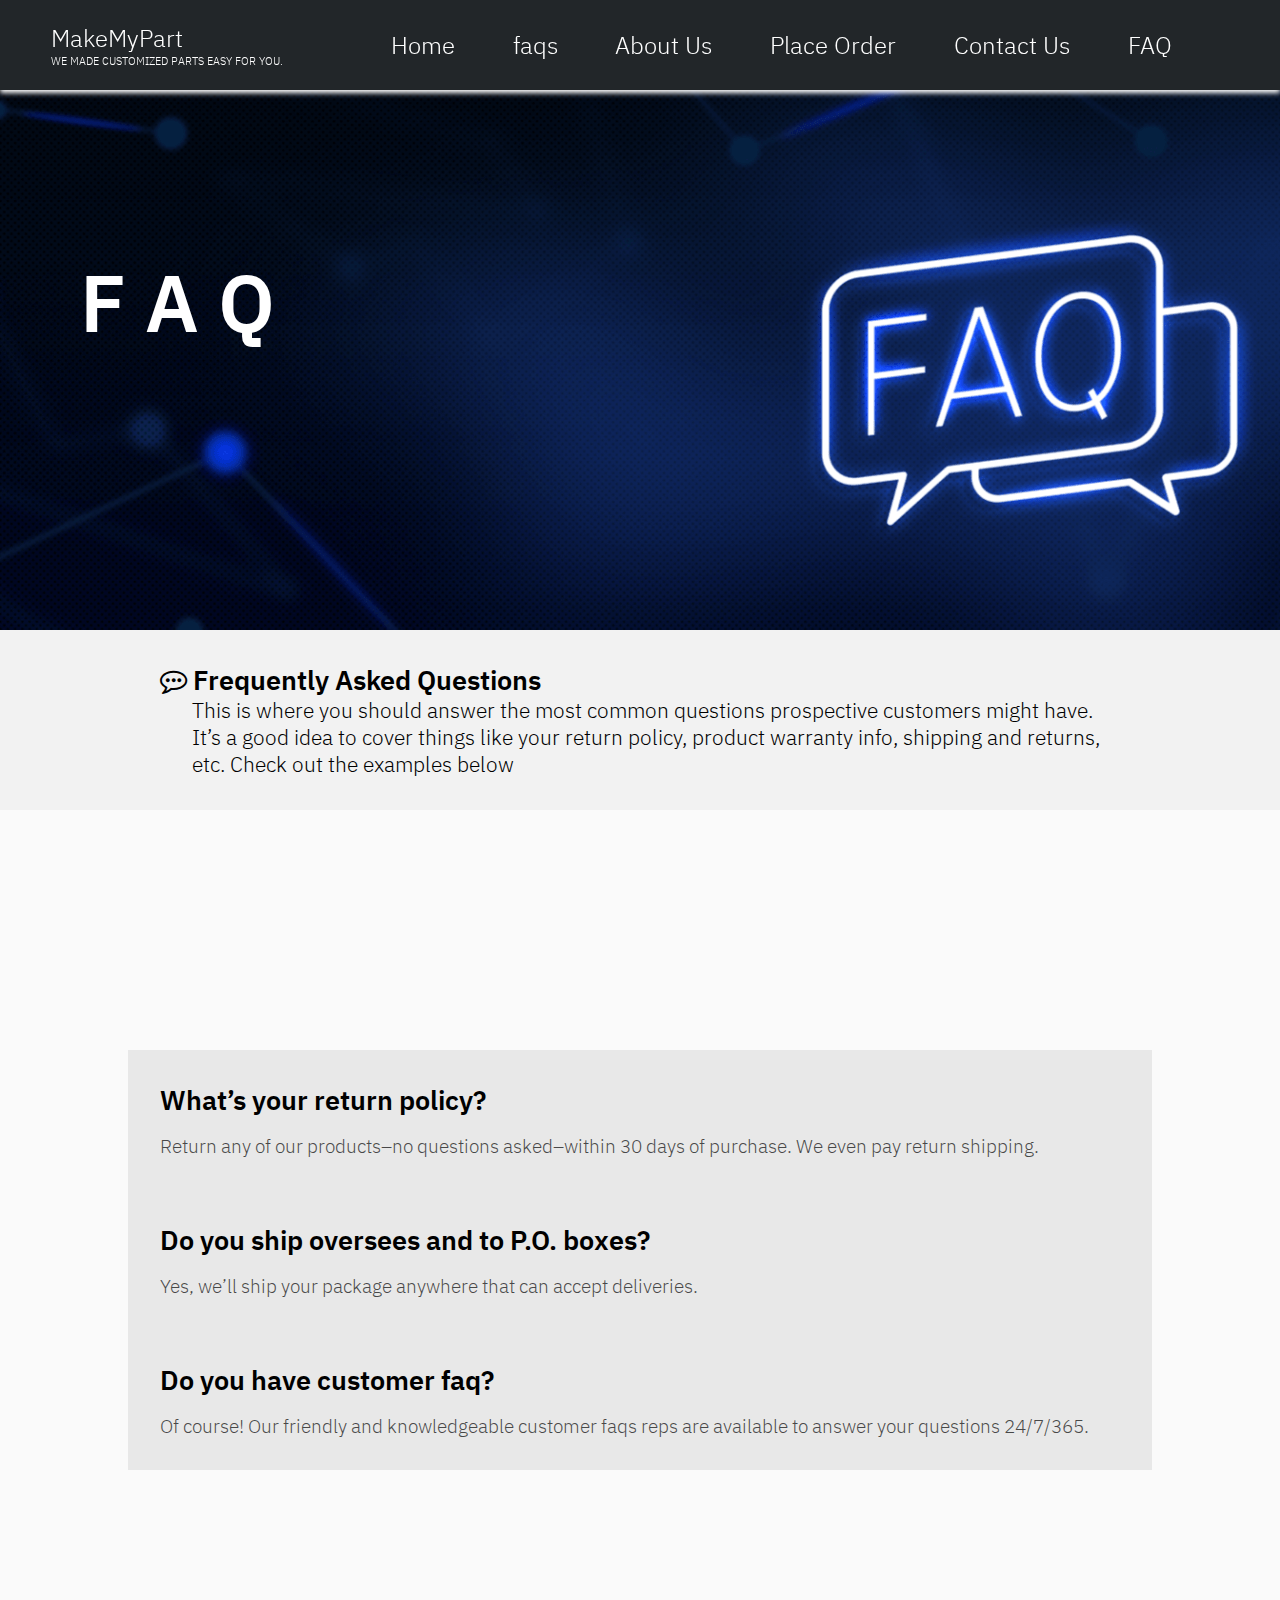
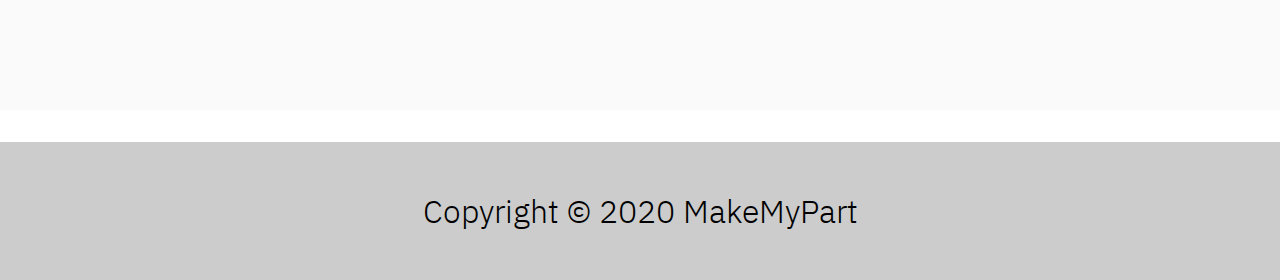
<file: faq/index.html>
<!DOCTYPE html>
<html lang="en">
<head>
    <meta charset="UTF-8">
    <meta name="viewport" content="width=device-width, initial-scale=1.0">
    <title>FAQ</title>
    <link rel="stylesheet" href="./faq.css">
    <link rel="stylesheet" href="https://cdnjs.cloudflare.com/ajax/libs/font-awesome/4.7.0/css/font-awesome.min.css">
    <link rel="stylesheet" href="../common/navbarMobile/style.css">
    <script src="../common/jquery/common.js"></script>
</head>
<body>
    <!-- navbar -->
    <nav class="navbarDesktop">
        <div class="navLogo">
            <div class="navLogoTitle">MakeMyPart</div>
            <div class="navLogoDesc">WE MADE CUSTOMIZED PARTS EASY FOR YOU.</div>
        </div>
        <div class="navSection">
            <a href="../#home">Home</a>
            <a href="../#faqs">faqs</a>
            <a href="../#aboutUs">About Us</a>
            <a href="../order/index.php">Place Order</a>
            <a href="../#contactUs">Contact Us</a>
            <a href="../faq/index.html">FAQ</a>
        </div>
    </nav>

    <!-- Navbar Mobile -->
    <div w3-include-html="../common/navbarMobile/index.html" class="navigation"></div>

    <!-- faqs -->
    <section class="faqHome">
        <div class="faqTitle">F A Q</div>
    </section>

    <Section class="faqInfo">
        <div class="faqCard">
            <div class="faqNo"><i class="fa fa-commenting-o" aria-hidden="true"></i> Frequently Asked Questions</div>
            <div class="faqQuote">This is where you should answer the most common questions prospective customers might have. It’s a good idea to cover things like your return policy, product warranty info, shipping and returns, etc. Check out the examples below</div>
        </div>
    </Section>

    <section class="faqAbout">
        <div>
            <div class="faqMore">
                <div class="faqName">What’s your return policy?</div>
                <div class="faqDesc">Return any of our products–no questions asked–within 30 days of purchase. We even pay return shipping.</div>
            </div>
            <div class="faqMore">
                <div class="faqName">Do you ship oversees and to P.O. boxes?</div>
                <div class="faqDesc">Yes, we’ll ship your package anywhere that can accept deliveries.</div>
            </div>
            <div class="faqMore">
                <div class="faqName">Do you have customer faq?</div>
                <div class="faqDesc">Of course! Our friendly and knowledgeable customer faqs reps are available to answer your questions 24/7/365.</div>
            </div>
        </div>
    </section>

    <footer>
        <div class="footerTitle">
            Copyright © 2020 MakeMyPart
        </div>
    </footer>
    <script src="../common/navbarMobile/script.js"></script>
    <script>
        includeNav();
        includeHTML();
      </script>
</body>
</html>
</file>
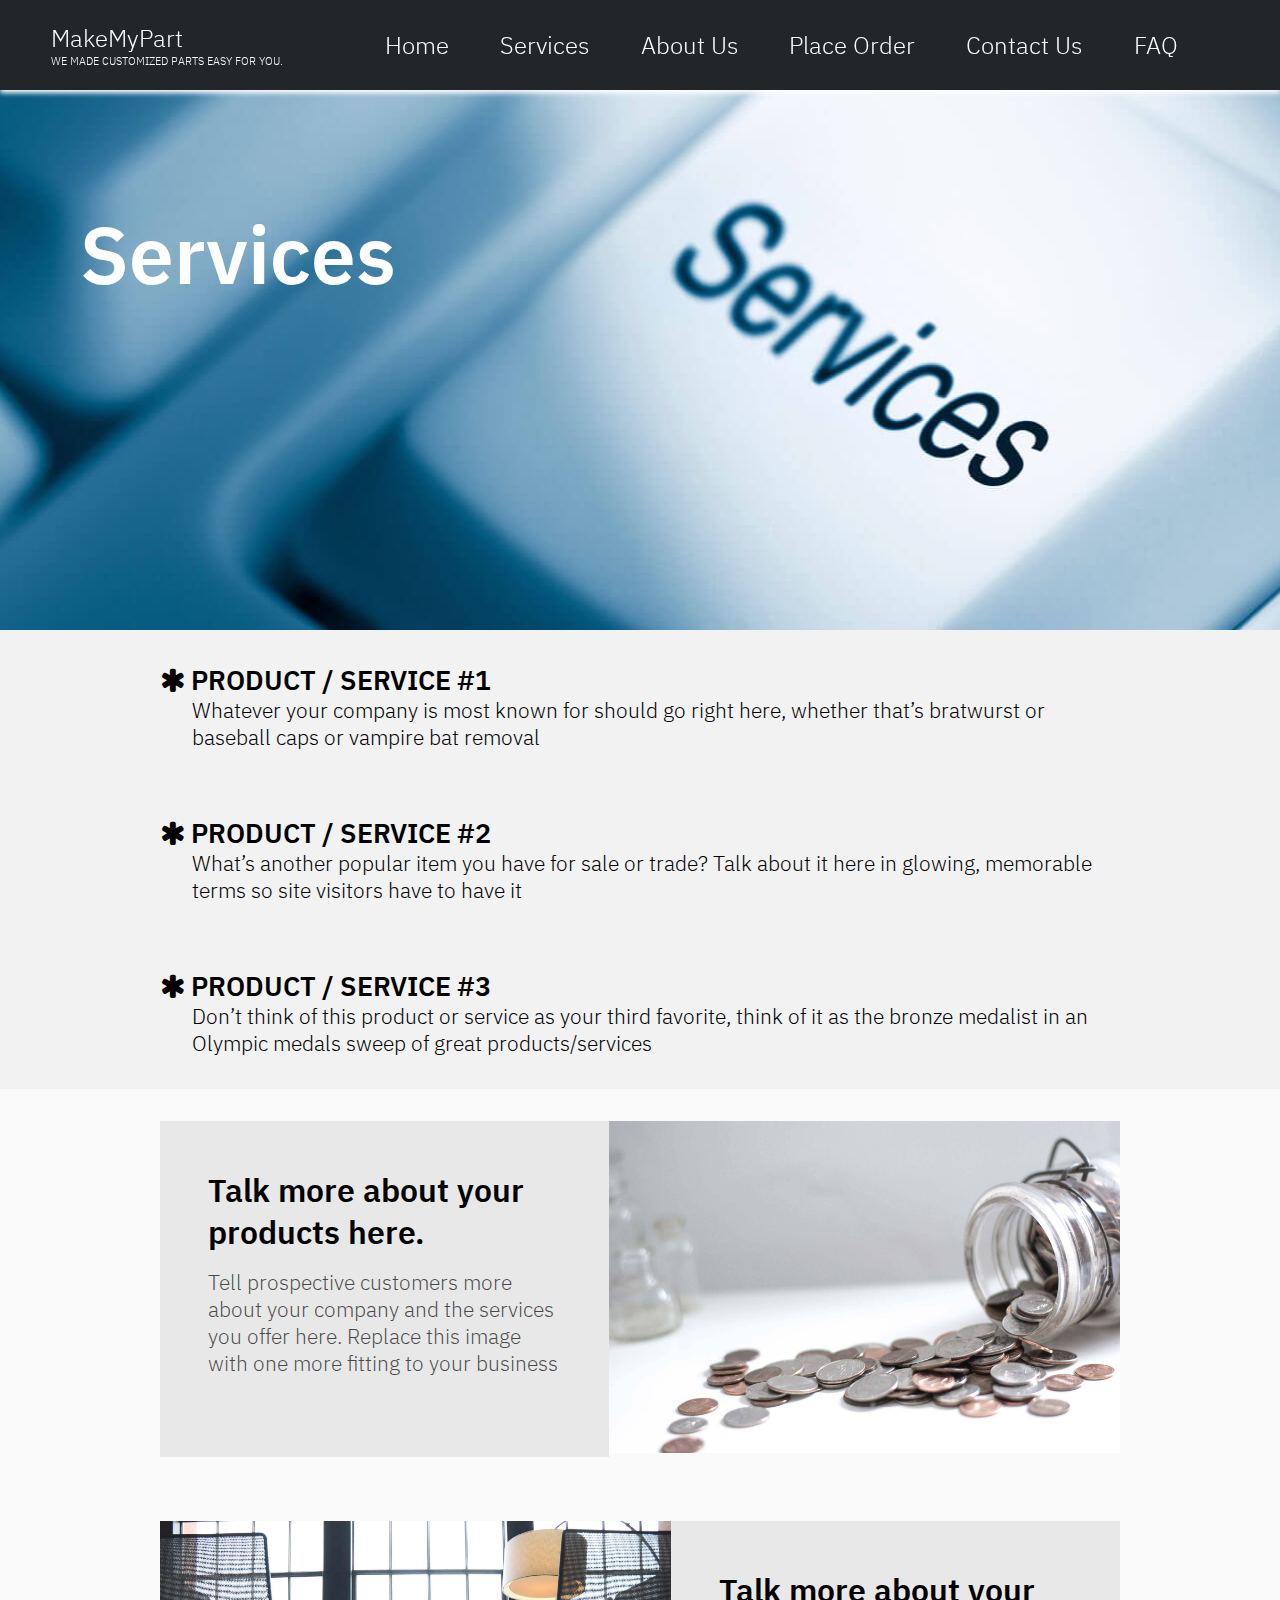
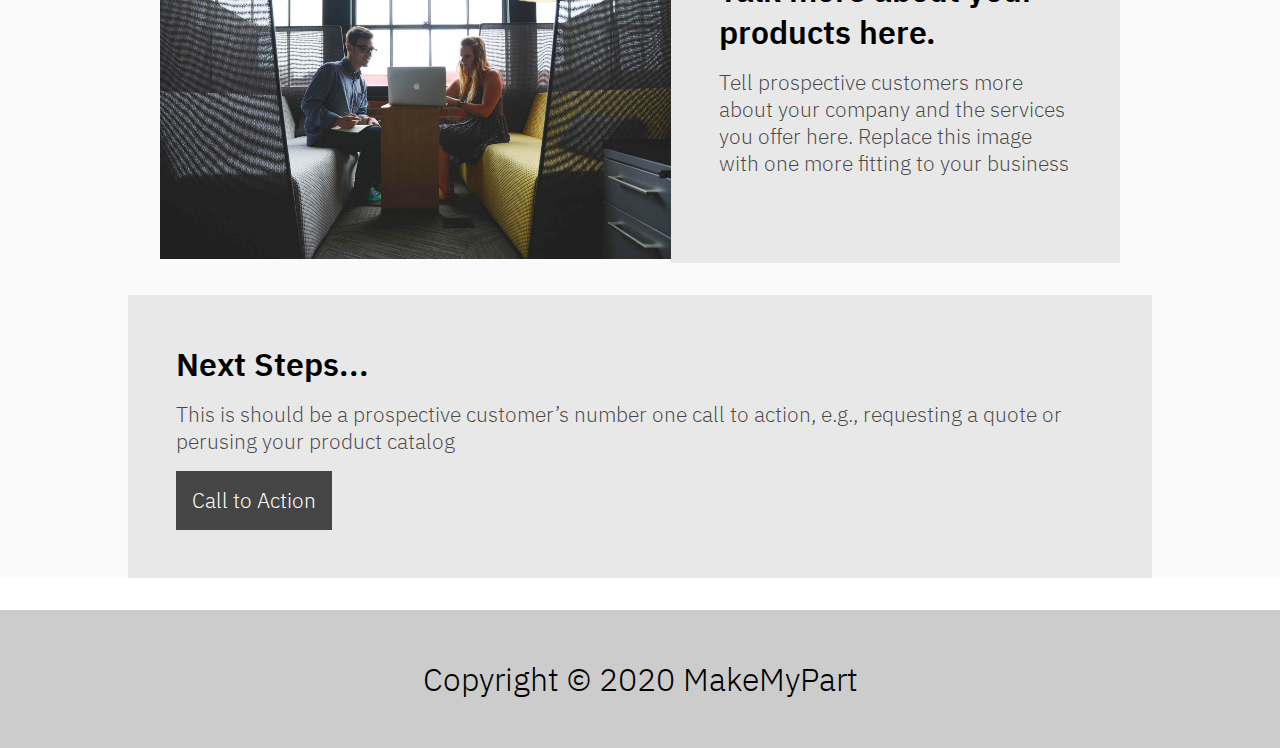
<file: services/index.html>
<!DOCTYPE html>
<html lang="en">
<head>
    <meta charset="UTF-8">
    <meta name="viewport" content="width=device-width, initial-scale=1.0">
    <title>Services</title>
    <link rel="stylesheet" href="./style.css">
    <link rel="stylesheet" href="https://cdnjs.cloudflare.com/ajax/libs/font-awesome/4.7.0/css/font-awesome.min.css">
    
    <link rel="stylesheet" href="../common/navbarMobile/style.css">
    <script src="../common/jquery/common.js"></script>

</head>
<body>
    <!-- navbar -->
    <nav class="navbarDesktop">
        <div class="navLogo">
            <div class="navLogoTitle">MakeMyPart</div>
            <div class="navLogoDesc">WE MADE CUSTOMIZED PARTS EASY FOR YOU.</div>
        </div>
        <div class="navSection">
            <a href="../#home">Home</a>
            <a href="../#services">Services</a>
            <a href="../#aboutUs">About Us</a>
            <a href="../order/">Place Order</a>
            <a href="../#contactUs">Contact Us</a>
            <a href="../faq/index.html">FAQ</a>
        </div>
    </nav>

    <!-- Navbar Mobile -->
    <div w3-include-html="../common/navbarMobile/index.html" class="navigation"></div>

    <!-- Services -->
    <section class="serviceHome">
        <div class="serviceTitle">Services</div>
    </section>

    <Section class="serviceInfo">
        <div class="serviceCard">
            <div class="serviceNo"><i class="fa fa-asterisk" aria-hidden="true"></i> PRODUCT / SERVICE #1</div>
            <div class="serviceQuote">Whatever your company is most known for should go right here, whether that’s bratwurst or baseball caps or vampire bat removal</div>
        </div>
        <div class="serviceCard">
            <div class="serviceNo"><i class="fa fa-asterisk" aria-hidden="true"></i> PRODUCT / SERVICE #2</div>
            <div class="serviceQuote">What’s another popular item you have for sale or trade? Talk about it here in glowing, memorable terms so site visitors have to have it</div>
        </div>
        <div class="serviceCard">
            <div class="serviceNo"><i class="fa fa-asterisk" aria-hidden="true"></i> PRODUCT / SERVICE #3</div>
            <div class="serviceQuote">Don’t think of this product or service as your third favorite, think of it as the bronze medalist in an Olympic medals sweep of great products/services</div>
        </div>
    </Section>

    <section class="serviceAbout">
        <div class="serviceAboutCard">
            <div class="serviceMore">
                <div class="serviceName">Talk more about your products here.</div>
                <div class="serviceDesc">Tell prospective customers more about your company and the services you offer here. Replace this image with one more fitting to your business</div>
            </div>
            <div class="serviceAboutImg"><img src="./services-1.jpg" alt=""></div>
        </div>
        <div class="serviceAboutCard">
            <div class="serviceAboutImg"><img src="./services-2.jpg" alt=""></div>
            <div class="serviceMore">
                <div class="serviceName">Talk more about your products here.</div>
                <div class="serviceDesc">Tell prospective customers more about your company and the services you offer here. Replace this image with one more fitting to your business</div>
            </div>
        </div>
        <div>
            <div class="serviceMore">
                <div class="serviceName">Next Steps...</div>
                <div class="serviceDesc">This is should be a prospective customer’s number one call to action, e.g., requesting a quote or perusing your product catalog</div>
                <div class="serviceButton"><a href="../#services">Call to Action</a></div>
            </div>
        </div>
    </section>

    <footer>
        <div class="footerTitle">
            Copyright © 2020 MakeMyPart
        </div>
    </footer>
    <script src="../common/navbarMobile/script.js"></script>
    <script>
        includeNav();
        includeHTML();
      </script>
</body>
</html>
</file>
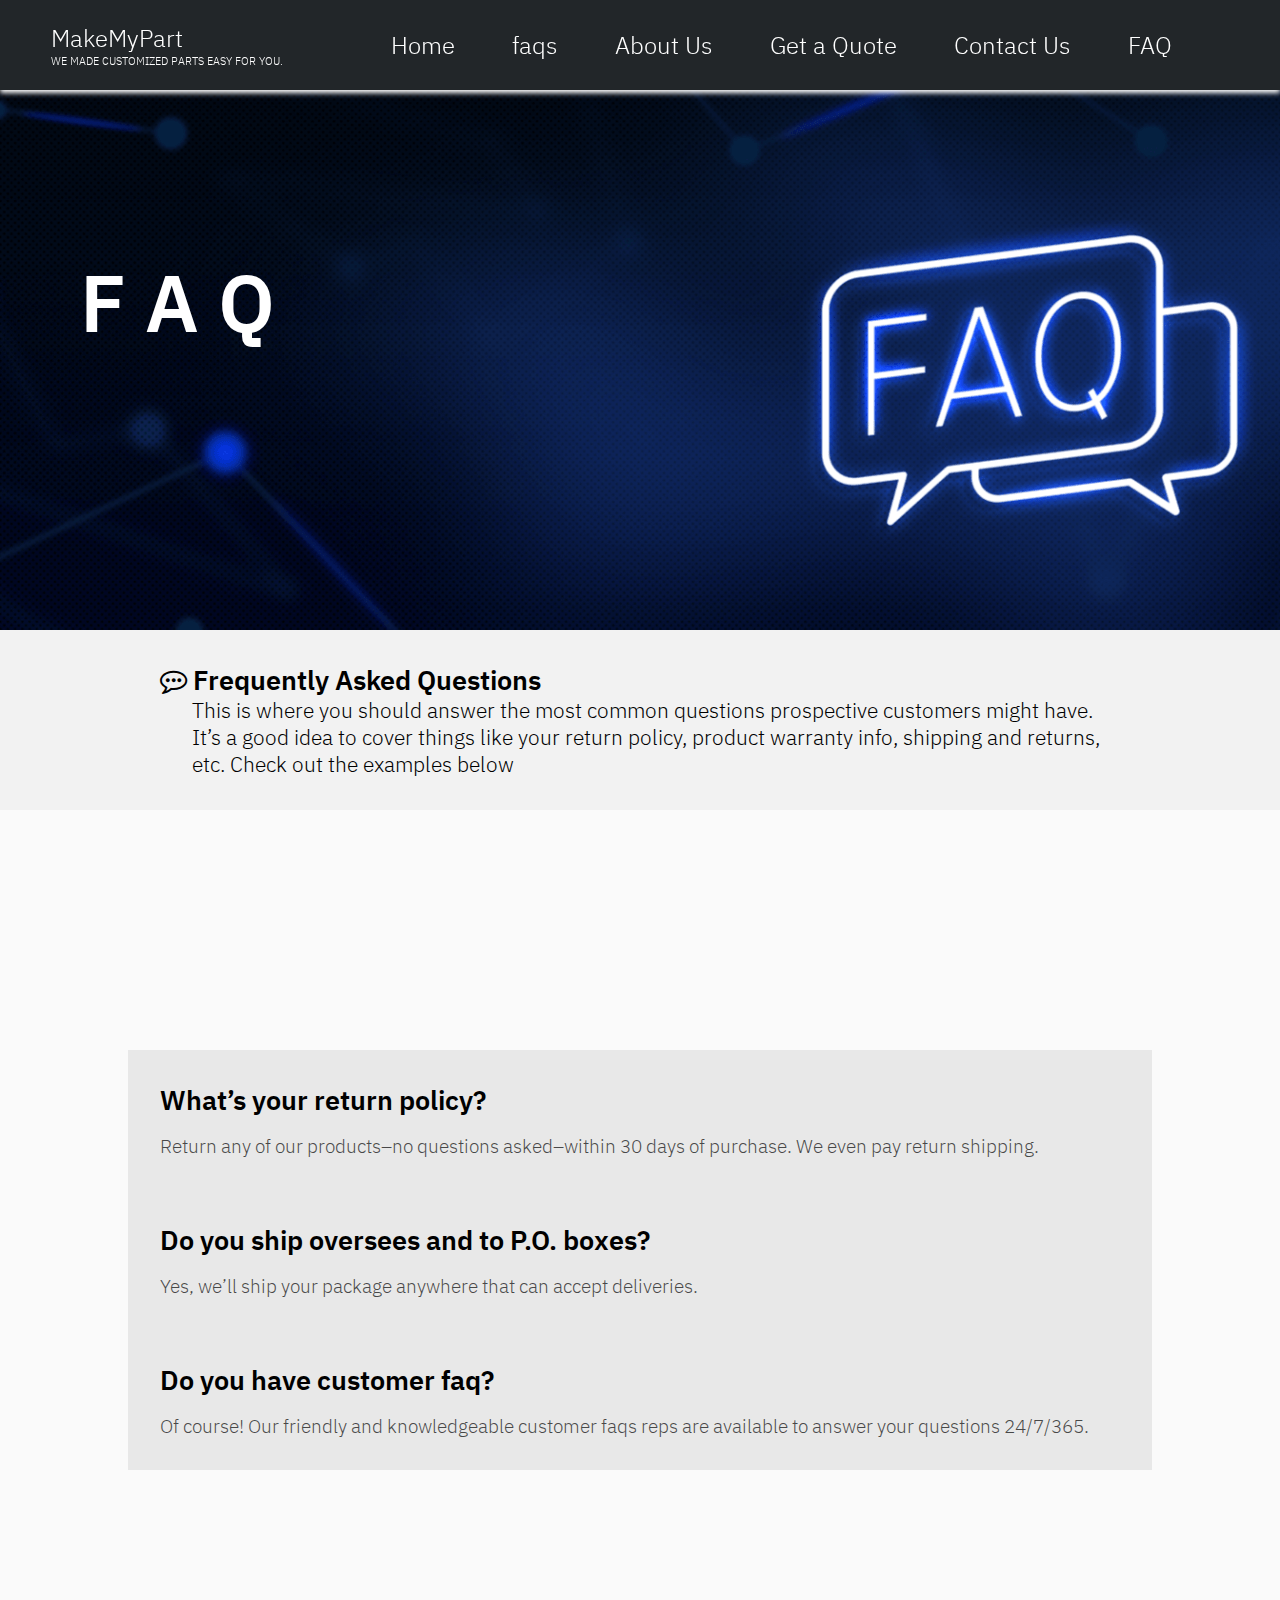
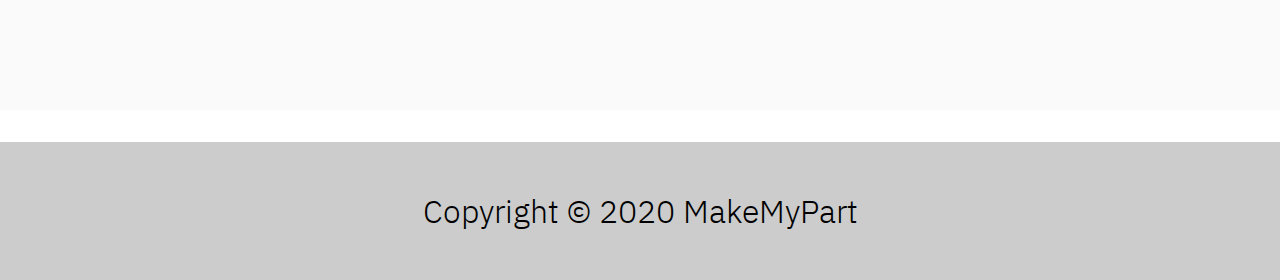
<file: faq/faq.html>
<!DOCTYPE html>
<html lang="en">
<head>
    <meta charset="UTF-8">
    <meta name="viewport" content="width=device-width, initial-scale=1.0">
    <title>FAQ</title>
    <link rel="stylesheet" href="./faq.css">
    <link rel="stylesheet" href="https://cdnjs.cloudflare.com/ajax/libs/font-awesome/4.7.0/css/font-awesome.min.css">
</head>
<body>
    <!-- navbar -->
    <nav class="navbarDesktop">
        <div class="navLogo">
            <div class="navLogoTitle">MakeMyPart</div>
            <div class="navLogoDesc">WE MADE CUSTOMIZED PARTS EASY FOR YOU.</div>
        </div>
        <div class="navSection">
            <a href="../#home">Home</a>
            <a href="../#faqs">faqs</a>
            <a href="../#aboutUs">About Us</a>
            <a href="../#quote">Get a Quote</a>
            <a href="../#contactUs">Contact Us</a>
            <a href="../faq/faq.html">FAQ</a>
        </div>
    </nav>

    <!-- faqs -->
    <section class="faqHome">
        <div class="faqTitle">F A Q</div>
    </section>

    <Section class="faqInfo">
        <div class="faqCard">
            <div class="faqNo"><i class="fa fa-commenting-o" aria-hidden="true"></i> Frequently Asked Questions</div>
            <div class="faqQuote">This is where you should answer the most common questions prospective customers might have. It’s a good idea to cover things like your return policy, product warranty info, shipping and returns, etc. Check out the examples below</div>
        </div>
    </Section>

    <section class="faqAbout">
        <div>
            <div class="faqMore">
                <div class="faqName">What’s your return policy?</div>
                <div class="faqDesc">Return any of our products–no questions asked–within 30 days of purchase. We even pay return shipping.</div>
            </div>
            <div class="faqMore">
                <div class="faqName">Do you ship oversees and to P.O. boxes?</div>
                <div class="faqDesc">Yes, we’ll ship your package anywhere that can accept deliveries.</div>
            </div>
            <div class="faqMore">
                <div class="faqName">Do you have customer faq?</div>
                <div class="faqDesc">Of course! Our friendly and knowledgeable customer faqs reps are available to answer your questions 24/7/365.</div>
            </div>
        </div>
    </section>

    <footer>
        <div class="footerTitle">
            Copyright © 2020 MakeMyPart
        </div>
    </footer>
</body>
</html>
</file>
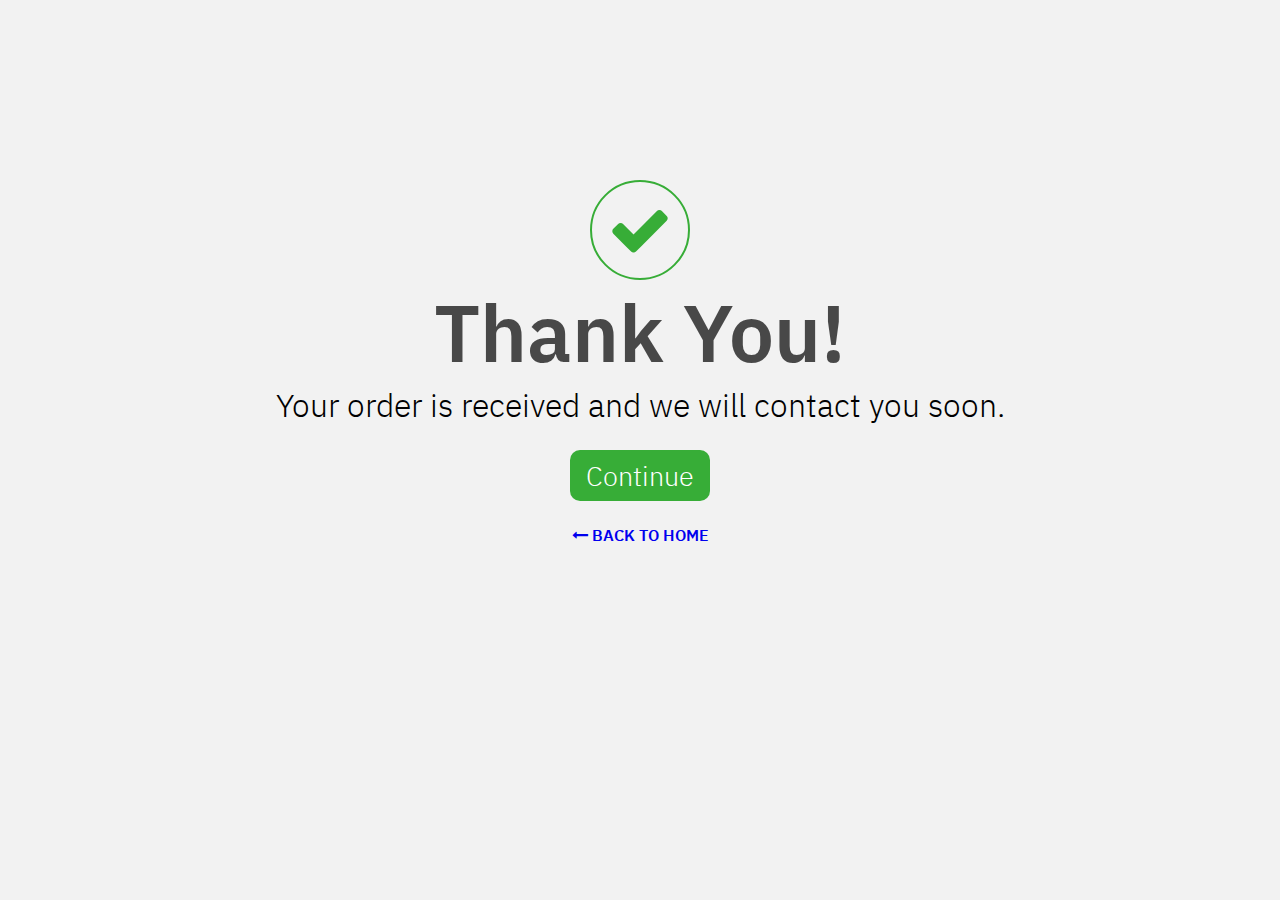
<file: order/thank.html>
<!DOCTYPE html>
<html lang="en">
<head>
    <meta charset="UTF-8">
    <meta name="viewport" content="width=device-width, initial-scale=1.0">
    <title>Thank You</title>
    <link rel="stylesheet" href="https://cdnjs.cloudflare.com/ajax/libs/font-awesome/4.7.0/css/font-awesome.min.css">
    <link rel="stylesheet" href="thank.css">
</head>
<body>
    <div class="container">
        <div class="tick"><i class="fa fa-check" aria-hidden="true"></i></div>
        <div class="title">Thank You!</div>
        <div class="message">Your order is received and we will contact you soon.</div>
        <div class="button"><a href="index.php">Continue</a></div>
        <div class="back"><a href="../index.html"><i class="fa fa-long-arrow-left" aria-hidden="true"></i>  BACK TO HOME</a></div>
    </div>
</body>
</html>
</file>
<file: faq/faq.css>
/* IBM Fonts */
@font-face {
    font-family: ibmplexsans-light;
    src: url(../assets/fonts/ibmplexsans-light.woff2);
}
@font-face {
    font-family: ibmplexsans-regularitalic;
    src: url(../assets/fonts/ibmplexsans-regularitalic.woff2);
}
@font-face {
    font-family: ibmplexsans-semibold;
    src: url(../assets/fonts/ibmplexsans-semibold.woff2);
}
*{
    margin: 0;
    padding: 0;
    font-family: ibmplexsans-light;
}

/* Navbar */

.navigation{
    display: none;
}
/* Navbar */
nav{
    display: flex;
    flex-direction: row;
    justify-content: space-evenly;
    font-size: 1.5rem;
    background-color: #222629;
    color: white;
    position: sticky;
    top: 0;
    z-index: 2;
    box-shadow: 0px 3px 5px white;
    height: 10vh;
}
.navLogo{
    display: flex;
    flex-direction: column;
    justify-content: center;
}
.navLogoDesc{
    font-size: 0.7rem;
}
.navSection{
    display: flex;
    flex-direction: row;
    justify-content: space-evenly;
    width: 70%;
}
.navSection>a{
    display: flex;
    flex-direction: column;
    justify-content: center;
    color: white;
    text-decoration: none;
}

/* Section One */
.faqHome{
    height: 60vh;
    background-image: url('./FAQ.png');
    background-position: center;
    background-repeat: no-repeat;
}
.faqTitle{
    padding: 10rem 0 0 5rem;
    font-size: 5rem;
    color: white;
    font-family: ibmplexsans-semibold;
}

.faqInfo{
    height: auto;
    display: flex;
    flex-direction: column;
    justify-content: space-evenly;
    width: 80%;
    padding-left: 10%;
    padding-right: 10%;
    background-color: rgba(0,0,0,0.05);
}
.faqCard{
    display: flex;
    flex-direction: column;
    padding: 2rem;
}
.faqNo{
    font-size: 1.7rem;
    font-family: ibmplexsans-semibold;
}
.faqQuote{
    font-size: 1.3rem;
    padding-left: 2rem;
}

/* Section Three */
.faqAbout{
    min-height: 100vh;
    display: flex;
    flex-direction: column;
    justify-content: space-evenly;
    width: 80%;
    padding-left: 10%;
    padding-right: 10%;
    background-color: rgba(0,0,0,0.02);
}
.faqAboutCard{
    display: flex;
    flex-direction: row;
    justify-content: space-evenly;
    padding: 2rem;
}
.faqMore{
    display: flex;
    flex-direction: column;
    justify-content: flex-start;
    padding: 2rem;
    background-color: rgba(0,0,0,0.07);
}
.faqName{
    font-size: 1.7rem;
    font-family: ibmplexsans-semibold;
    color: black;
}
.faqDesc{
    font-size: 1.2rem;
    color: rgba(0,0,0,0.7);
    padding-top: 1rem;
}
.faqAboutImg{
    text-align: center;
}
.faqAboutImg>img{
    width: 100%;
}
.faqButton{
    padding: 1rem;
    background-color: rgba(0,0,0,0.7);
    width: fit-content;
    margin-top: 1rem;
}
.faqButton>a{
    text-decoration: none;
    color: rgba(255,255,255,1);
    font-size: 1.3rem;
}

/* Footer */
footer{
    margin-top: 2rem;
    background-color: rgba(0,0,0,0.2);
}
.footerTitle{
    color: black;
    font-family: ibmplexsans-light;
    font-size: 2rem;
    text-align: center;
    padding: 3rem 0 3rem 0;
}


@media screen and (max-device-width:500px), screen and (max-width:500px){
    .navbarDesktop{
        display: none;
    }
    .animatable{
        display: none;
    }
    .navigation{
        display: initial;
    }
    .navigation>div{
        z-index: 200;
        position: sticky;
        top: 0;
    }

    /* Secction One */
    .faqHome{
        background-size: 200%;
        background-position: -20rem;
        height: auto;
    }
    .faqTitle{
        padding: 18rem 0 0 1rem;
        font-size: 3rem;
    }

    /* Section Two */
    .faqInfo{
        width: 90%;
        padding: 0 5% 0 5%;
    }
    .faqNo{
        font-size: 1.4rem;
    }
    .faqQuote{
        font-size: 1.2rem;
    }
    .faqCard{
        padding: 1rem;
    }

    /* Secction Three */
    .faqAbout{
        width: 90%;
        padding: 0 5% 0 5%;
    }
    .faqAboutCard{
        flex-direction: column;
        padding: 1rem;
    }
    .faqName{
        font-size: 1.5rem;
        padding: 0rem;
    }
    .faqDesc{
        font-size: 1.2rem;
    }
    .faqButton{
        padding: 0.5rem;
    }

    /* Footer */
    .footerTitle{
        font-size: 1.3rem;
        padding: 2rem 0 2rem 0;
    }
}


@media screen and (max-device-width:350px), screen and (max-width:350px){
    .navbarDesktop{
        display: none;
    }
    .animatable{
        display: none;
    }
    .navigation{
        display: initial;
    }
    .navigation>div{
        z-index: 200;
        position: sticky;
        top: 0;
    }

    /* Secction One */
    .faqHome{
        background-size: 230%;
        background-position: -22rem;
        height: auto;
    }
    .faqTitle {
        padding: 18rem 0 0 1rem;
        font-size: 2.5rem;
    }

    /* Section Two */
    .faqInfo{
        width: 90%;
        padding: 0 5% 0 5%;
    }
    .faqNo{
        font-size: 1.2rem;
    }
    .faqQuote{
        font-size: 1rem;
    }
    .faqCard{
        padding: 1rem;
    }

    /* Secction Three */
    .faqAbout{
        width: 100%;
        padding: 0 0% 0 0%;
    }
    .faqAboutCard{
        flex-direction: column;
        padding: 1rem;
    }
    .faqName{
        font-size: 1.5rem;
        padding: 0rem;
    }
    .faqDesc{
        font-size: 1.1rem;
    }
    .faqButton{
        padding: 0.5rem;
    }
    .faqMore{
        padding: 1rem;
    }

    /* Footer */
    .footerTitle{
        font-size: 1.3rem;
        padding: 2rem 0 2rem 0;
    }
}
</file>
<file: common/navbarMobile/style.css>
.topnav {
  background-color: #333;
}
.active{
  display: none;
}
.topnav a {
  float: left;
  display: block;
  color: #f2f2f2;
  text-align: center;
  padding: 14px 16px;
  text-decoration: none;
  font-size: 17px;
}

.topnav a:hover {
  background-color: #ffffff;
  color: black;
}

.topnav a.active {
  background-color: #ffffff;
  display: none;
  color: black;
}
.topnav .icon {
  display: none;
  border: 2px solid black;
  background-color: white;
  color: black;
}

@media screen and (max-width: 600px) {
  .topnav a:not(:first-child) {display: none;}
  .topnav a.icon {
    float: right;
    display: block;
  }
}

@media screen and (max-width: 600px) {
  .topnav.responsive {
    position: sticky;
    top: 0;
  }
  .topnav.responsive .icon {
    position: absolute;
    right: 0;
    top: 0;
  }
  .topnav.responsive a {
    float: none;
    display: block;
    text-align: left;
  }
}
</file>
<file: services/style.css>
/* IBM Fonts */
@font-face {
    font-family: ibmplexsans-light;
    src: url(../assets/fonts/ibmplexsans-light.woff2);
}
@font-face {
    font-family: ibmplexsans-regularitalic;
    src: url(../assets/fonts/ibmplexsans-regularitalic.woff2);
}
@font-face {
    font-family: ibmplexsans-semibold;
    src: url(../assets/fonts/ibmplexsans-semibold.woff2);
}
*{
    margin: 0;
    padding: 0;
    font-family: ibmplexsans-light;
}

/* Navbar */

.navigation{
    display: none;
}
/* Navbar */
nav{
    display: flex;
    flex-direction: row;
    justify-content: space-evenly;
    font-size: 1.5rem;
    background-color: #222629;
    color: white;
    position: sticky;
    top: 0;
    z-index: 2;
    box-shadow: 0px 3px 5px white;
    height: 10vh;
}
.navLogo{
    display: flex;
    flex-direction: column;
    justify-content: center;
}
.navLogoDesc{
    font-size: 0.7rem;
}
.navSection{
    display: flex;
    flex-direction: row;
    justify-content: space-evenly;
    width: 70%;
}
.navSection>a{
    display: flex;
    flex-direction: column;
    justify-content: center;
    color: white;
    text-decoration: none;
}

/* Section One */
.serviceHome{
    height: 60vh;
    background-image: url('./services.jpg');
    background-position: center;
    background-repeat: no-repeat;
}
.serviceTitle{
    padding: 7rem 0 0 5rem;
    font-size: 5rem;
    color: white;
    font-family: ibmplexsans-semibold;
}

.serviceInfo{
    height: auto;
    display: flex;
    flex-direction: column;
    justify-content: space-evenly;
    width: 80%;
    padding-left: 10%;
    padding-right: 10%;
    background-color: rgba(0,0,0,0.05);
}
.serviceCard{
    display: flex;
    flex-direction: column;
    padding: 2rem;
}
.serviceNo{
    font-size: 1.7rem;
    font-family: ibmplexsans-semibold;
}
.serviceQuote{
    font-size: 1.3rem;
    padding-left: 2rem;
}

/* Section Three */
.serviceAbout{
    min-height: 100vh;
    display: flex;
    flex-direction: column;
    justify-content: space-evenly;
    width: 80%;
    padding-left: 10%;
    padding-right: 10%;
    background-color: rgba(0,0,0,0.02);
}
.serviceAboutCard{
    display: flex;
    flex-direction: row;
    justify-content: space-evenly;
    padding: 2rem;
}
.serviceMore{
    display: flex;
    flex-direction: column;
    justify-content: flex-start;
    padding: 3rem;
    background-color: rgba(0,0,0,0.07);
}
.serviceName{
    font-size: 2rem;
    font-family: ibmplexsans-semibold;
    color: black;
}
.serviceDesc{
    font-size: 1.3rem;
    color: rgba(0,0,0,0.7);
    padding-top: 1rem;
}
.serviceAboutImg{
    text-align: center;
}
.serviceAboutImg>img{
    width: 100%;
}
.serviceButton{
    padding: 1rem;
    background-color: rgba(0,0,0,0.7);
    width: fit-content;
    margin-top: 1rem;
}
.serviceButton>a{
    text-decoration: none;
    color: rgba(255,255,255,1);
    font-size: 1.3rem;
}

/* Footer */
footer{
    margin-top: 2rem;
    background-color: rgba(0,0,0,0.2);
}
.footerTitle{
    color: black;
    font-family: ibmplexsans-light;
    font-size: 2rem;
    text-align: center;
    padding: 3rem 0 3rem 0;
}


@media screen and (max-device-width:500px), screen and (max-width:500px){
    .navbarDesktop{
        display: none;
    }
    .animatable{
        display: none;
    }
    .navigation{
        display: initial;
    }
    .navigation>div{
        z-index: 200;
        position: sticky;
        top: 0;
    }

    /* Secction One */
    .serviceHome{
        background-size: 160%;
        height: auto;
    }
    .serviceTitle{
        padding: 18rem 0 0 1rem;
        font-size: 3rem;
    }

    /* Section Two */
    .serviceInfo{
        width: 90%;
        padding: 0 5% 0 5%;
    }
    .serviceNo{
        font-size: 1.4rem;
    }
    .serviceQuote{
        font-size: 1.2rem;
    }
    .serviceCard{
        padding: 1rem;
    }

    /* Secction Three */
    .serviceAbout{
        width: 90%;
        padding: 0 5% 0 5%;
    }
    .serviceAboutCard{
        flex-direction: column;
        padding: 1rem;
    }
    .serviceName{
        font-size: 1.5rem;
        padding: 0rem;
    }
    .serviceDesc{
        font-size: 1.2rem;
    }
    .serviceButton{
        padding: 0.5rem;
    }

    /* Footer */
    .footerTitle{
        font-size: 1.3rem;
        padding: 2rem 0 2rem 0;
    }
}


@media screen and (max-device-width:350px), screen and (max-width:350px){
    .navbarDesktop{
        display: none;
    }
    .animatable{
        display: none;
    }
    .navigation{
        display: initial;
    }

    /* Secction One */
    .serviceHome{
        background-size: 185%;
        height: auto;
    }
    .serviceTitle {
        padding: 19rem 0 0 1rem;
        font-size: 2.5rem;
    }

    /* Section Two */
    .serviceInfo{
        width: 90%;
        padding: 0 5% 0 5%;
    }
    .serviceNo{
        font-size: 1.2rem;
    }
    .serviceQuote{
        font-size: 1rem;
    }
    .serviceCard{
        padding: 1rem;
    }

    /* Secction Three */
    .serviceAbout{
        width: 100%;
        padding: 0 0% 0 0%;
    }
    .serviceAboutCard{
        flex-direction: column;
        padding: 1rem;
    }
    .serviceName{
        font-size: 1.5rem;
        padding: 0rem;
    }
    .serviceDesc{
        font-size: 1.1rem;
    }
    .serviceButton{
        padding: 0.5rem;
    }
    .serviceMore{
        padding: 1rem;
    }

    /* Footer */
    .footerTitle{
        font-size: 1.3rem;
        padding: 2rem 0 2rem 0;
    }
}
</file>
<file: order/thank.css>
/* IBM Fonts */
@font-face {
    font-family: ibmplexsans-light;
    src: url(../assets/fonts/ibmplexsans-light.woff2);
}
@font-face {
    font-family: ibmplexsans-regularitalic;
    src: url(../assets/fonts/ibmplexsans-regularitalic.woff2);
}
@font-face {
    font-family: ibmplexsans-semibold;
    src: url(../assets/fonts/ibmplexsans-semibold.woff2);
}
*{
    margin: 0;
    padding: 0;
    font-family: ibmplexsans-light;
}
body{
    background-color: rgba(0,0,0,0.05);
    text-align: center;
}
.container{
    height: 80vh;
    padding-top: 20vh;
}
.tick{
    font-size: 4rem;
    color: rgb(55, 173, 55);
}
.tick>i{
    padding: 1rem;
    border: 2px solid rgb(55, 173, 55);
    border-radius: 5rem;
}
.title{
    font-size: 5rem;
    font-family: ibmplexsans-semibold;
    color: rgba(0,0,0,0.7);
}
.message{
    font-size: 2rem;
}
.button{
    margin: 2rem;
}
.button>a{
    font-size: 1.7rem;
    padding: 0.5rem 1rem 0.5rem 1rem;
    background-color: rgb(55, 173, 55);
    border-radius: 10px;
    color: white;
    transition: 500ms;
    text-decoration: none;
    transform: scale(1.0);
}
.button>a:hover{
    background-color: rgba(55, 173, 55,0.7);
}
.back>a{
    text-transform: none;
    font-family: ibmplexsans-semibold;
    text-decoration: none;
}

@media screen and (max-device-width:500px), screen and (max-width:500px){
    .tick{
        font-size: 3rem;
    }
    .tick>i{
        padding: 0.8rem;
    }
    .title{
        font-size: 3rem;
    }
    .message{
        font-size: 1.3rem;
        width: 70%;
        padding-left: 15%;
    }
}
</file>
